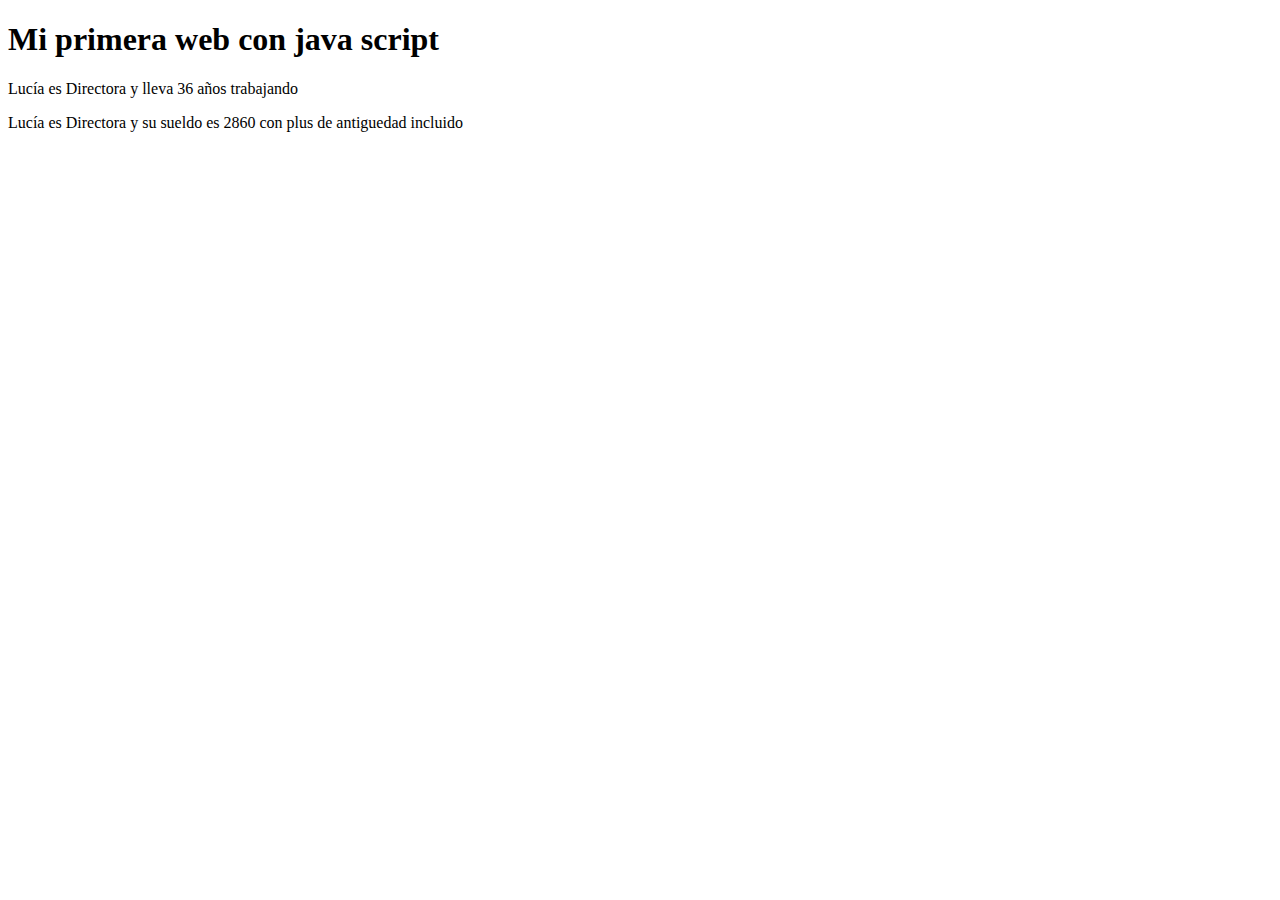
<file: index.html>
<!DOCTYPE html>
<html lang="en">
<head>
    <meta charset="UTF-8">
    <meta name="viewport" content="width=device-width, initial-scale=1.0">
    <title>Java Script</title>
</head>
<body>
    <h1>Mi primera web con java script</h1>

    <p id="Mensaje"></p>
    <p id="sueldo"></p>

    <script src="javascrpt2.js"></script>
</body>
</html>
</file>
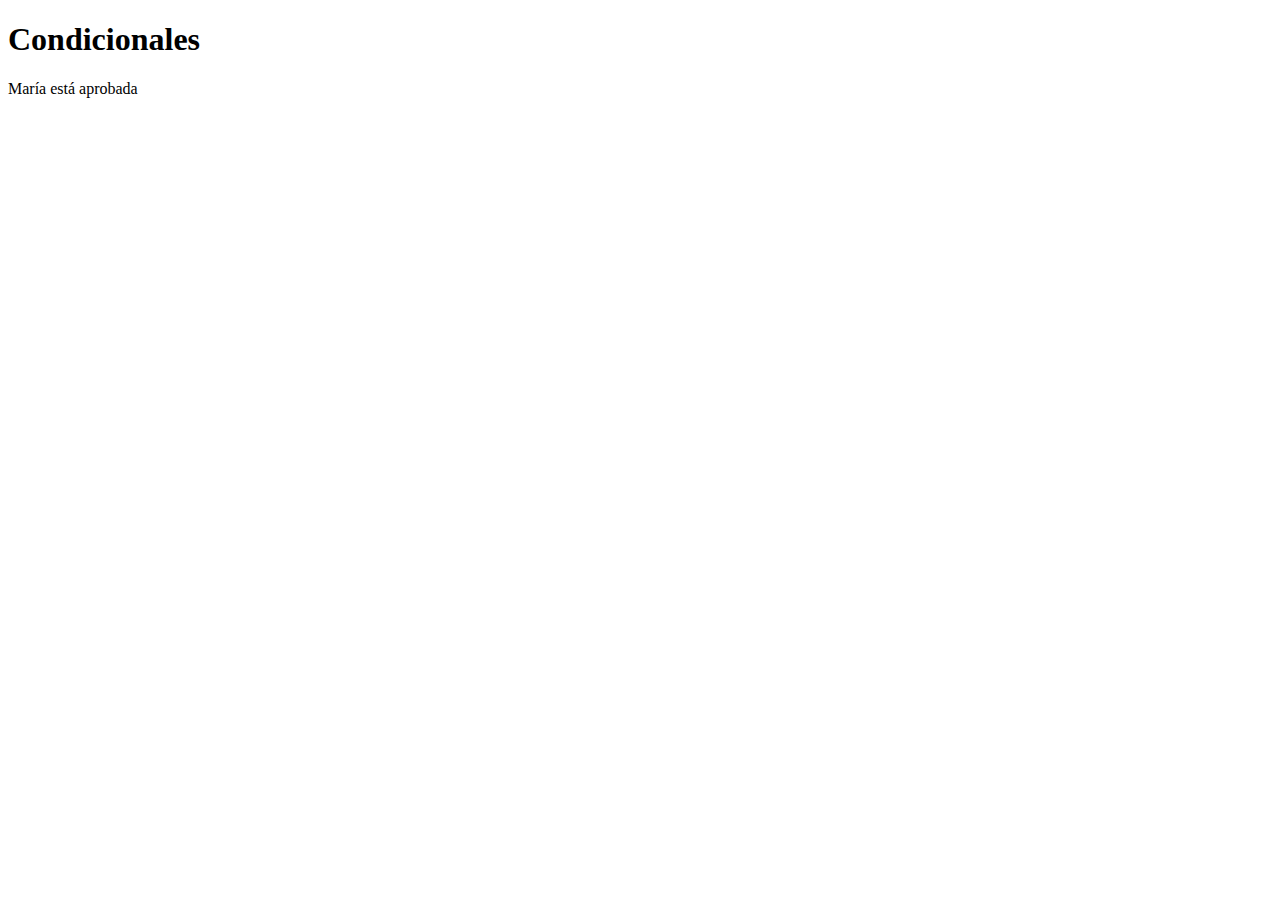
<file: index2.html>
<!DOCTYPE html>
<html lang="en">
<head>
    <meta charset="UTF-8">
    <meta name="viewport" content="width=device-width, initial-scale=1.0">
    <title>Condicionales</title>
</head>
<body>

    <h1>Condicionales</h1>
    <p id="salida"></p>
    <p id="mensaje"></p>


    <script src="javascript3.js"></script>
</body>
</html>
</file>
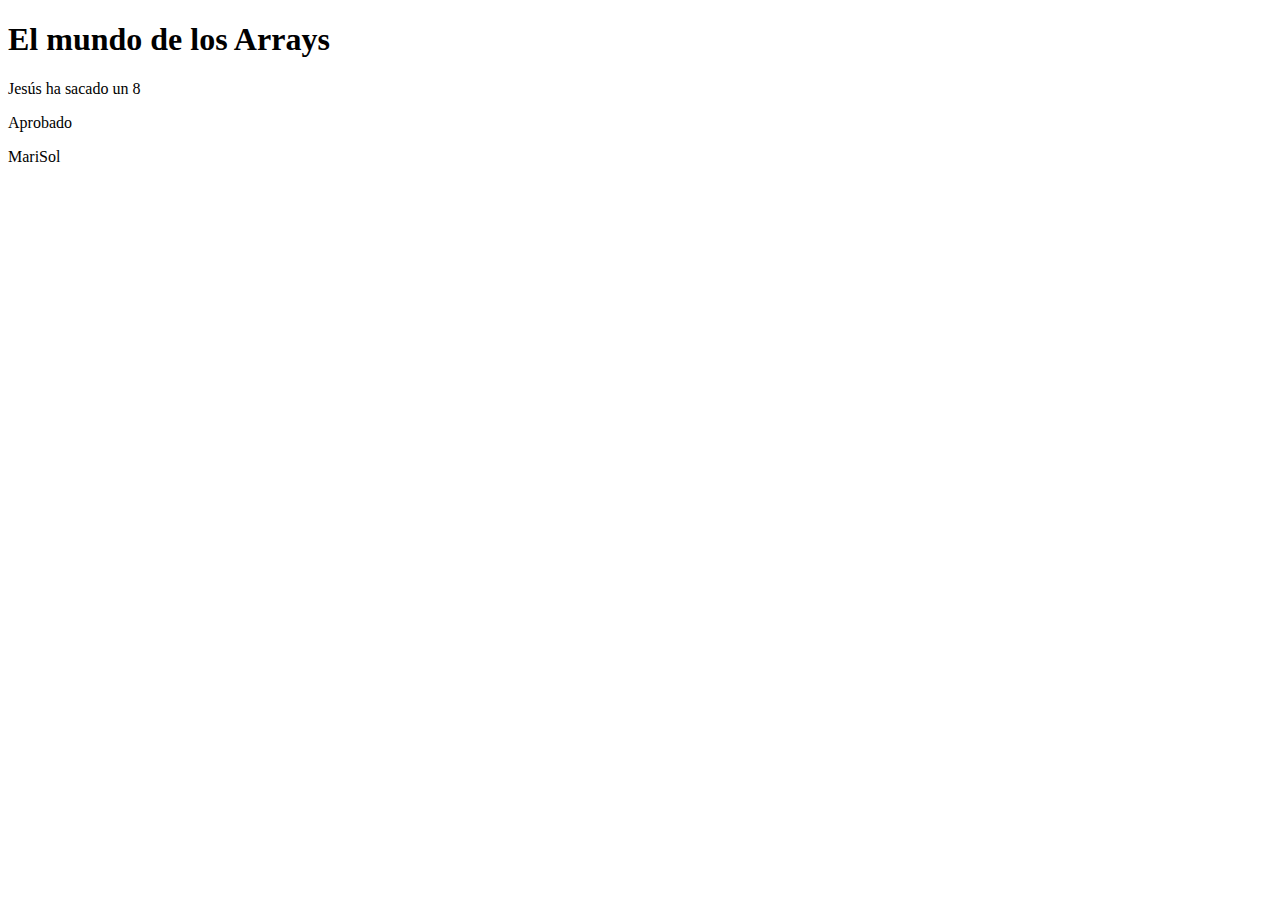
<file: index3.html>
<!DOCTYPE html>
<html lang="es">
<head>
    <meta charset="UTF-8">
    <meta name="viewport" content="width=device-width, initial-scale=1.0">
    <title>Arrays</title>
</head>
<body>
    <h1>El mundo de los Arrays</h1>
    <p id="resultado"></p>
    <p id="resultado2"></p>
    <p id="resultado3"></p>

<script src="arrays.js"></script>
</body>
</html>
</file>
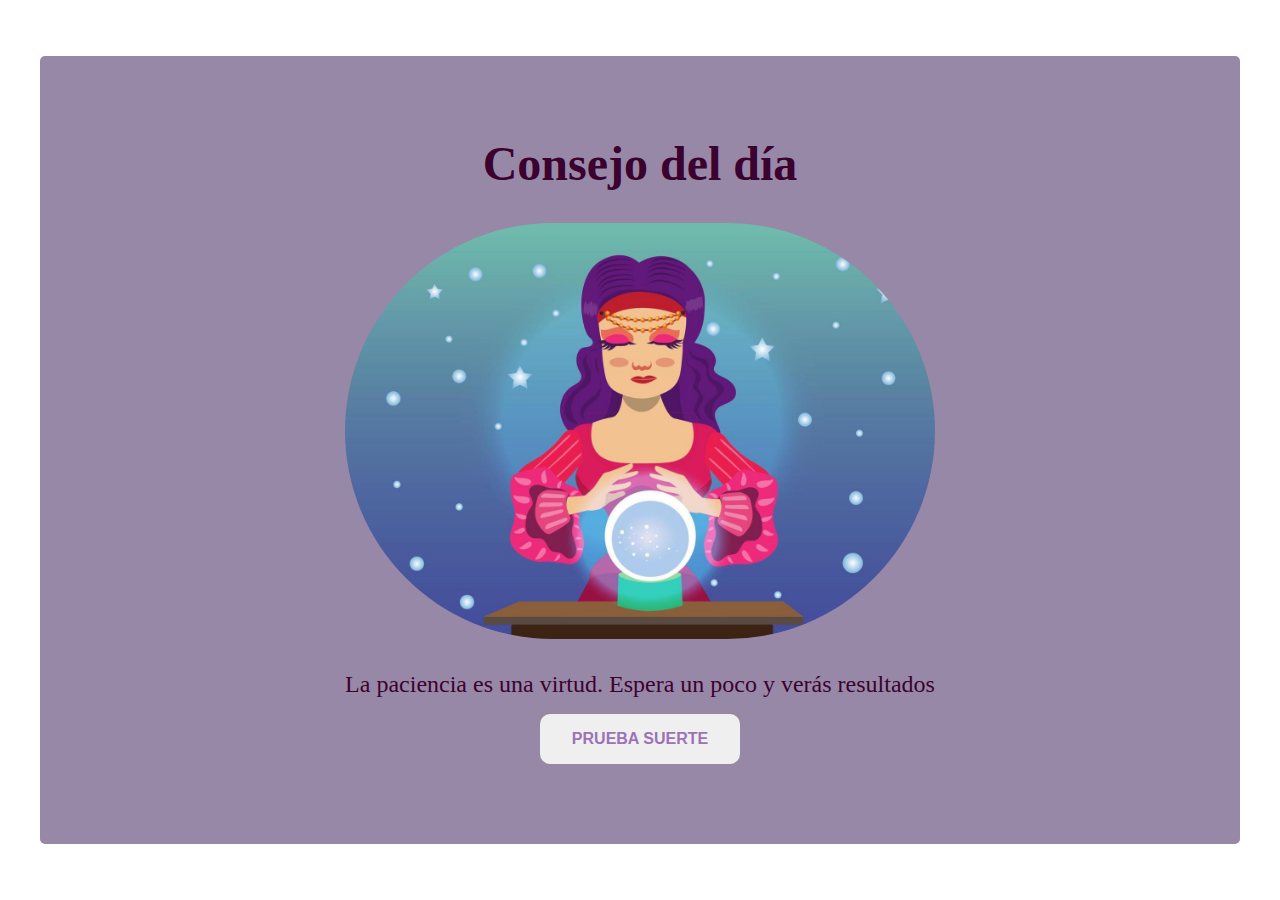
<file: index4.html>
<!DOCTYPE html>
<html lang="es">
<head>
    <meta charset="UTF-8">
    <meta name="viewport" content="width=device-width, initial-scale=1.0">
    <title>Consultorio</title>
    <link rel="stylesheet" href="estilos.css">
</head>

<body>
    <div class="container">
    <h1>Consejo del día</h1>
    <img src="adivina.jpg" alt="">
    <p id="resultado"></p>
    
    <!-- <button onclick="probarSuerte()">Prueba suerte</button> -->
    <button id="probar">Prueba suerte</button>

</div>

<script src="adivina.js"></script>

</body>
</html>
</file>
<file: estilos.css>
*{
    margin: 0;
    padding: 0;
    box-sizing: border-box;
    color: rgb(59, 2, 47);
}

body{
display: flex;
align-items: center;
height: 100vh;
}

.container {
width: 100%;
max-width: 1200px;
background-color: rgb(152, 136, 167);
border-radius: 5px;
padding: 5rem;
margin: auto;
display: flex;
flex-direction: column;
align-items: center;
justify-content: center;
}

img{
    height: 30rem;
    border-radius: 800px;
    padding: 2rem;
}

h1{
    font-size: 3rem;
}

p{
    font-size: 1.5rem;
}

button{
    padding: 1rem 2rem;
    margin-top: 1rem;
    text-transform: uppercase;
    border-radius: 10px;
    border: none;
    font-weight: bold;
    color: rgb(155, 115, 182);
    font-size: 1rem;
    cursor: pointer;
}
button:hover {
background-color: rgb(226, 219, 219);
}
</file>
